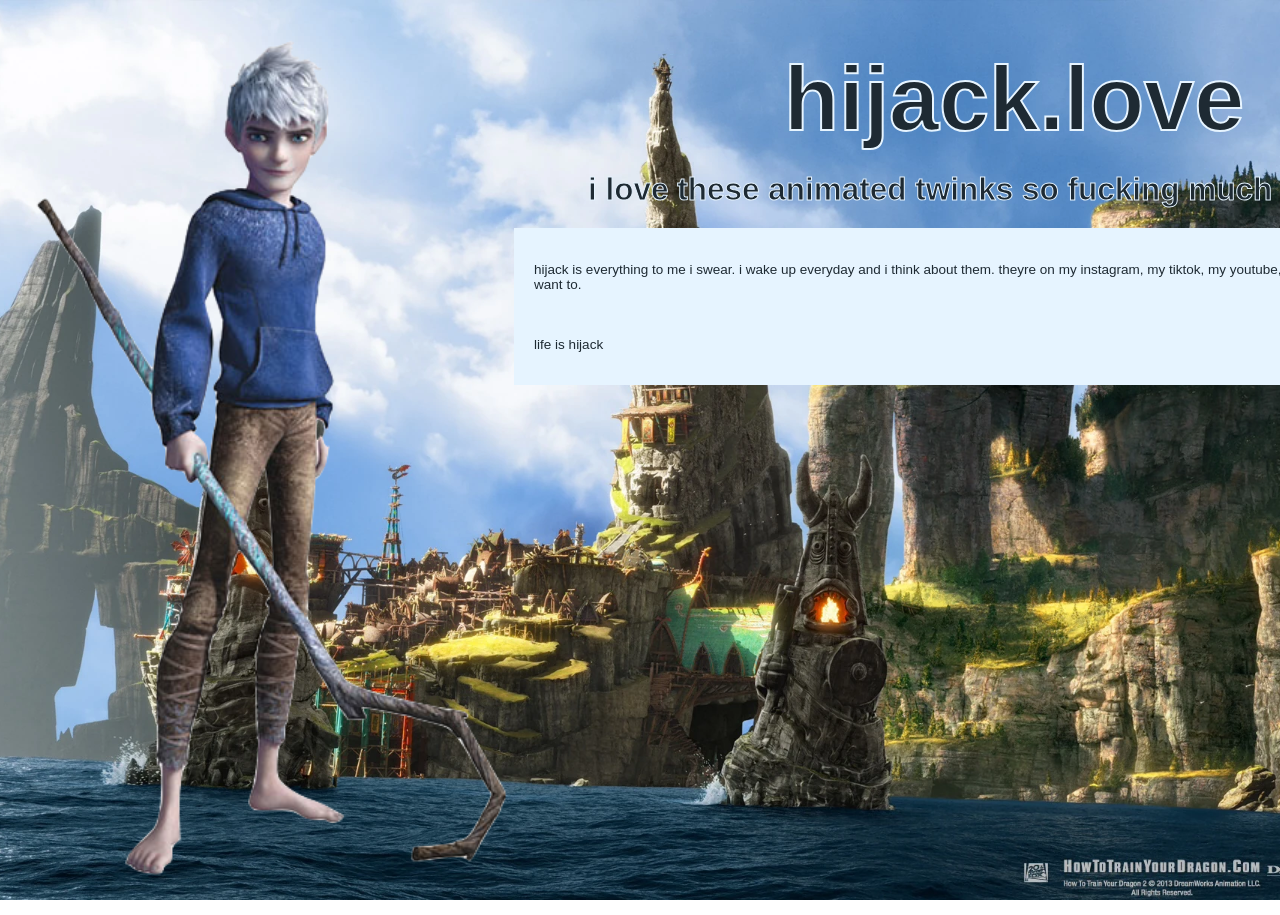
<file: index.html>
<!DOCTYPE html>
<head>
    <link rel="stylesheet" href="css/style.css" />
</head>
<body>
    <div class="body-left">
        <a href="jack.html"><img src="assets/images/jack-home.png" /></a>
    </div>
    <div class="body-center">
        <div class="header">
            <h1>hijack.love</h1>
            <h2>
                i love these animated twinks so fucking much oh my god
            </h2>
        </div>
        <div class="main">
            <p>
                hijack is everything to me i swear. i wake up everyday and i think about them. theyre on my instagram, my tiktok, my youtube, my discord. i cant escape, nor do i want to. <br />
                <br />
                <br />
                <br />
                life is hijack
            </p>
        </div>
    </div>
    <div class="body-right">
        <img src="assets/images/hiccup-home.jpeg" />
    </div>
</body>
</file>
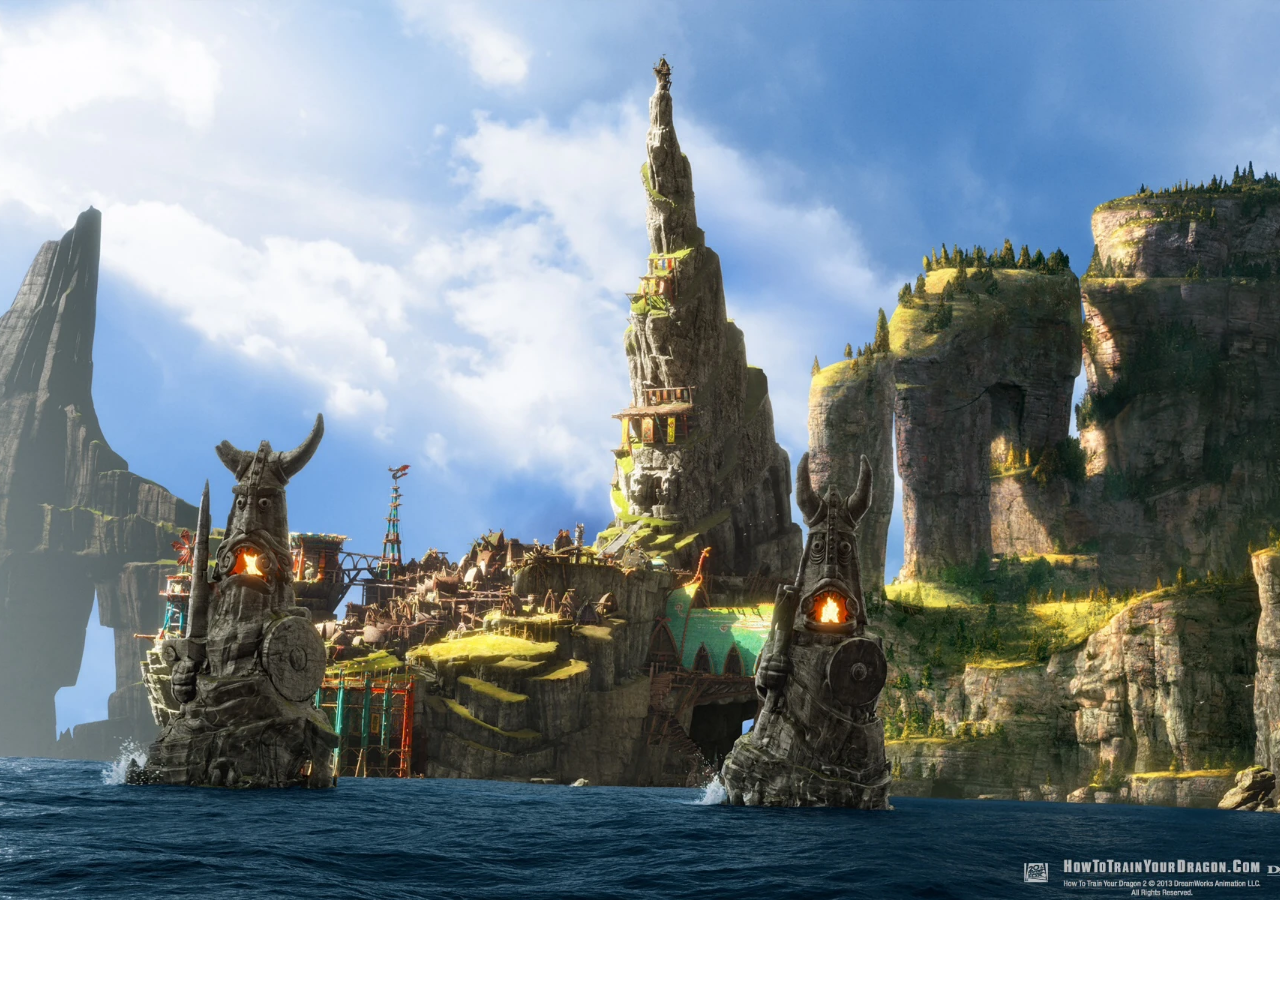
<file: jack.html>
<!DOCTYPE html>
<head>
    <link rel="stylesheet" href="css/style.css" />
</head>
<body>
    <div></div>
    <div class="center-video">
        <iframe width="1680" height="945" src="https://www.youtube.com/embed/hccdcx8a8sU?si=fkwEbm9Sx0Ic-3Ca" title="YouTube video player" frameborder="0" allow="accelerometer; autoplay; clipboard-write; encrypted-media; gyroscope; picture-in-picture; web-share" referrerpolicy="strict-origin-when-cross-origin" allowfullscreen></iframe>
    </div>
    <div></div>
</body>
</file>
<file: css/style.css>
@import url('https://fonts.cdnfonts.com/css/norse');
@import url('https://fonts.cdnfonts.com/css/br-segma');

:root {
    --primary-color: #1e2a33;
    --box-color: #e6f4ff;
}

p {
    font-size: 1.5vh;
}

body {
    display: grid;
    grid-template-columns: 1fr 1fr 1fr;
    padding: 20px;
    background-image: url("../assets/images/background.jpeg");
    background-attachment: fixed;
    background-position: center center;
    background-repeat: no-repeat;
    background-size: cover;
    color: var(--primary-color);
    font-family: 'BR Segma', sans-serif;
    min-height: 95vh;
}

.body-center {
    width: 1000px;
    min-height: 100px;
    /* border: 1px solid var(--primary-color); */
}

.center-video {
    margin: auto;
}

/* .header {
    border-bottom: 1px solid var(--primary-color);
} */

.header h1 {
    font-size: 10vh;
    text-align: center;
    font-family: 'Norse', sans-serif;
    font-weight: 900;
    margin: 20px;
    -webkit-text-stroke: 2px var(--box-color);
}

.header h2 {
    font-size: 3.5vh;
    text-align: center;
    font-family: 'Norse', sans-serif;
    font-weight: 900;
    margin: 20px;
    -webkit-text-stroke: 1px var(--box-color);
}

.main {
    padding: 20px;
    background-color: var(--box-color);
}

.body-left, .body-right {
    display: grid;
    justify-content: center;
}

.body-left img, .body-right img {
    height: 95vh;
}
</file>
